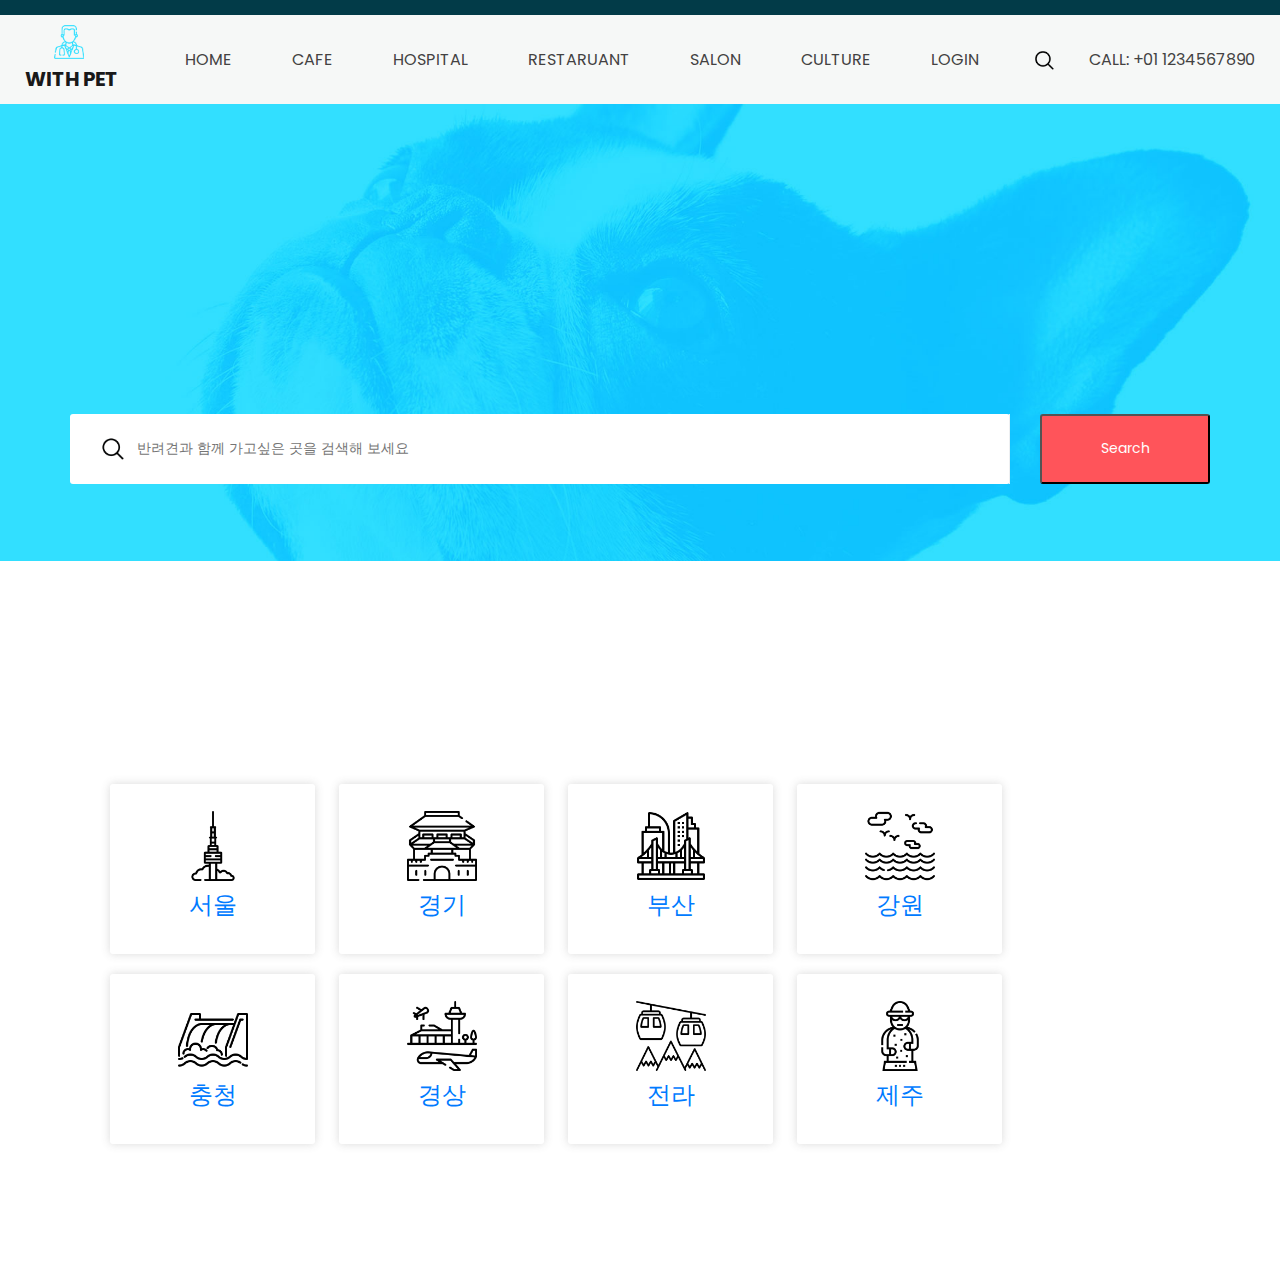
<file: WITH-PET-main/petology-html/region.html>
<!DOCTYPE html>
<html>

<head>
  <!-- Basic -->
  <meta charset="utf-8" />
  <meta http-equiv="X-UA-Compatible" content="IE=edge" />
  <!-- Mobile Metas -->
  <meta name="viewport" content="width=device-width, initial-scale=1, shrink-to-fit=no" />
  <!-- Site Metas -->
  <meta name="keywords" content="" />
  <meta name="description" content="" />
  <meta name="author" content="" />

  <title>Petology</title>

  <!-- slider stylesheet -->
  <link rel="stylesheet" type="text/css"
    href="https://cdnjs.cloudflare.com/ajax/libs/OwlCarousel2/2.1.3/assets/owl.carousel.min.css" />

  <!-- bootstrap core css -->
  <link rel="stylesheet" type="text/css" href="css/bootstrap.css" />

  <!-- fonts style -->
  <link href="https://fonts.googleapis.com/css?family=Dosis:400,500|Poppins:400,700&display=swap" rel="stylesheet">
  <!-- Custom styles for this template -->
  <link href="css/style.css" rel="stylesheet" />
  <!-- responsive style -->
  <link href="css/responsive.css" rel="stylesheet" />
</head>

<body>
    <div class="hero_area">
        <!-- header section strats -->
        <header class="header_section">
          <div class="container-fluid">
            <nav class="navbar navbar-expand-lg custom_nav-container ">
              <a class="navbar-brand" href="index.html">
                <img src="images/logo.png" alt="">
                <span>
                  WITH PET
                </span>
              </a>
              <button class="navbar-toggler" type="button" data-toggle="collapse" data-target="#navbarSupportedContent"
                aria-controls="navbarSupportedContent" aria-expanded="false" aria-label="Toggle navigation">
                <span class="navbar-toggler-icon"></span>
              </button>
    
              <div class="collapse navbar-collapse" id="navbarSupportedContent">
                <div class="d-flex mx-auto flex-column flex-lg-row align-items-center">
                  <ul class="navbar-nav  ">
                    <li class="nav-item active">
                      <a class="nav-link" href="index.html">Home <span class="sr-only">(current)</span></a>
                    </li>
                    <li class="nav-item">
                      <a class="nav-link" href="region.html">CAFE </a>
                    </li>
                    <li class="nav-item">
                      <a class="nav-link" href="region.html">HOSPITAL</a>
                    </li>
                    <li class="nav-item">
                      <a class="nav-link" href="region.html">RESTARUANT</a>
                    </li>
                    <li class="nav-item">
                      <a class="nav-link" href="region.html">SALON</a>
                    </li>
                    <li class="nav-item">
                      <a class="nav-link" href="region.html">CULTURE</a>
                    </li>
                    <li class="nav-item">
                      <a class="nav-link" href="LOGIN.html">LOGIN</a>
                    </li>
                  </ul>
                  <form class="form-inline my-2 my-lg-0 ml-0 ml-lg-4 mb-3 mb-lg-0">
                    <button class="btn  my-2 my-sm-0 nav_search-btn" type="submit"></button>
                  </form>
                </div>
                <div class="quote_btn-container  d-flex justify-content-center">
                  <a href="">
                    Call: +01 1234567890
                  </a>
                </div>
              </div>
            </nav>
          </div>
        </header>
        <!--welcome-hero start -->
		<section id="home" class="slider_section">
			<div class="container">
				<div class="welcome-hero-txt">
				</div>
				<div class="welcome-hero-serch-box">
					<div class="welcome-hero-form">
						<div class="single-welcome-hero-form">
                            <img src="images/search-icon.png" alt="돋보기" width="25" height="25">
							<form action="index.html">
								<input type="text" placeholder="반려견과 함께 가고싶은 곳을 검색해 보세요" />
							</form>
						</div>
					</div>
					<div class="welcome-hero-serch">
						<button class="welcome-hero-btn" onclick="window.location.href='#'">
							 search  <i data-feather="search"></i> 
						</button>
					</div>
				</div>
			</div>
		</section><!--/.welcome-hero-->
		<!--welcome-hero end -->
    </div>
    <!-- end header section -->
    <!--list-topics start -->
    <section id="list-topics" class="list-topics">
        <div class="container">
            <div class="list-topics-content">
                <ul>
                    <li>
                        <div class="single-list-topics-content">
                            <div class="single-list-topics-icon">
                                <i class="#"></i>
                            </div>
                            <img class="region-image" src="images/seoul.png" alt="dd">
                            <h4><a href="#">서울</a></h4>
                        </div>
                    </li>
                    <li>
                        <div class="single-list-topics-content">
                            <div class="single-list-topics-icon">
                                <i class="#"></i>
                            </div>
                            <img class="region-image" src="images/landmark.png" alt="dd">
                            <h4><a href="#">경기</a></h4>
                        </div>
                    </li>
                    <li>
                        <div class="single-list-topics-content">
                            <div class="single-list-topics-icon">
                                <i class="#"></i>
                            </div>
                            <img class="region-image" src="images/busan.png" alt="dd">
                            <h4><a href="#">부산</a></h4>
                        </div>
                    </li>
                    <li>
                        <div class="single-list-topics-content">
                            <div class="single-list-topics-icon">
                                <i class="#"></i>
                            </div>
                            <img class="region-image" src="images/landmark2.png" alt="dd">
                            <h4><a href="#">강원</a></h4>
                        </div>
                    </li>
                    <li>
                        <div class="single-list-topics-content">
                            <div class="single-list-topics-icon">
                                <i class="#"></i>
                            </div>
                            <img class="region-image" src="images/landmark3.png" alt="dd">
                            <h4><a href="#">충청</a></h4>
                        </div>
                    </li>
                    <li>
                        <div class="single-list-topics-content">
                            <div class="single-list-topics-icon">
                                <i class="#"></i>
                            </div>
                            <img class="region-image" src="images/landmark5.png" alt="dd">
                            <h4><a href="#">경상</a></h4>
                        </div>
                    </li>
                    <li>
                        <div class="single-list-topics-content">
                            <div class="single-list-topics-icon">
                                <i class="#"></i>
                            </div>
                            <img class="region-image" src="images/landmark4.png" alt="dd">
                            <h4><a href="#">전라</a></h4>
                        </div>
                    </li>
                    <li>
                        <div class="single-list-topics-content">
                            <div class="single-list-topics-icon">
                                <i class="#"></i>
                            </div>
                            <img class="region-image" src="images/jeju.png" alt="dd">
                            <h4><a href="#">제주</a></h4>
                        </div>
                    </li>
                </ul>
            </div>
        </div><!--/.container-->

    </section><!--/.list-topics-->
    <!--list-topics end-->
</body>
</file>
<file: WITH-PET-main/petology-html/css/style.css>
body {
  font-family: "Poppins", sans-serif;
  color: #0c0c0c;
  background-color: #ffffff;
}

.layout_padding {
  padding: 75px 0;
}

.layout_padding2 {
  padding: 45px 0;
}

.layout_padding2-top {
  padding-top: 45px;
}

.layout_padding2-bottom {
  padding-bottom: 45px;
}

.layout_padding-top {
  padding-top: 75px;
}

.layout_padding-bottom {
  padding-bottom: 75px;
}

.custom_heading {
  color: #030404;
}

.custom_heading span {
  color: #21d7ff;
}

/*header section*/
.hero_area {
  height: 98vh;
  position: relative;
}

.hero_area::before {
  content: "";
  position: absolute;
  width: 100%;
  height: 15px;
  background-color: #023b48;
}

.sub_page .hero_area {
  height: auto;
}

.hero_area.sub_pages {
  height: auto;
}

.header_section {
  background-color: #f6f8f7;
  padding-top: 15px;
}

.header_section .container-fluid {
  padding-right: 25px;
  padding-left: 25px;
}

.header_section .nav_container {
  margin: 0 auto;
}

.header_section .quote_btn-container a {
  color: #434242;
  text-transform: uppercase;
}

.custom_nav-container.navbar-expand-lg .navbar-nav .nav-link {
  padding: 10px 30px;
  color: #434242;
  text-align: center;
  text-transform: uppercase;
}

a,
a:hover,
a:focus {
  text-decoration: none;
}

a:hover,
a:focus {
  color: initial;
}

.btn,
.btn:focus {
  outline: none !important;
  -webkit-box-shadow: none;
          box-shadow: none;
}

.navbar-brand,
.navbar-brand:hover {
  text-transform: uppercase;
  font-weight: bold;
  font-size: 24px;
  color: #fafcfd;
}

.custom_nav-container .nav_search-btn {
  background-image: url(../images/search-icon.png);
  background-size: 22px;
  background-repeat: no-repeat;
  background-position-y: 7px;
  width: 35px;
  height: 35px;
  padding: 0;
  border: none;
}

.navbar-brand {
  display: -webkit-box;
  display: -ms-flexbox;
  display: flex;
  -webkit-box-align: center;
      -ms-flex-align: center;
          align-items: center;
  -webkit-box-orient: vertical;
  -webkit-box-direction: normal;
      -ms-flex-direction: column;
          flex-direction: column;
}

.navbar-brand img {
  width: 30px;
  margin-right: 5px;
}

.navbar-brand span {
  font-size: 20px;
  font-weight: 700;
  color: #191919;
  margin-top: 5px;
}

.custom_nav-container {
  z-index: 99999;
  padding: 5px 0;
}

.custom_nav-container .navbar-toggler {
  outline: none;
}

.custom_nav-container .navbar-toggler .navbar-toggler-icon {
  background-image: url(../images/menu.png);
  background-size: 55px;
}

/*end header section*/
/* slider section */
.slider_section {
  background-image: url(../images/hero.jpg);
  padding: 6% 0;
  background-size: cover;
  background-repeat: no-repeat;
}

.slider_section .row {
  -webkit-box-align: center;
      -ms-flex-align: center;
          align-items: center;
}

.slider_detail-box h1 {
  color: #ffffff;
  font-size: 52px;
}

.slider_detail-box h1 span {
  display: inline-block;
  color: #434242;
  font-weight: bold;
}

.slider_detail-box p {
  color: #f6f8f7;
  margin-top: 45px;
  margin-bottom: 40px;
}

.slider_detail-box .btn-box .btn-1 {
  display: inline-block;
  padding: 10px 45px;
  background-color: #023b48;
  border: 1px solid #023b48;
  color: #ffffff;
  margin-right: 10px;
}

.slider_detail-box .btn-box .btn-1:hover {
  background-color: transparent;
  color: #023b48;
}

.slider_detail-box .btn-box .btn-2 {
  display: inline-block;
  padding: 10px 45px;
  background-color: #ffffff;
  border: 1px solid #ffffff;
  color: #023b48;
}

.slider_detail-box .btn-box .btn-2:hover {
  background-color: transparent;
  color: #ffffff;
}

.slider_img-box {
  margin-right: 5%;
}

.slider_img-box img {
  width: 100%;
}

.carousel-indicators {
  bottom: -15%;
}

.carousel-indicators li {
  width: 20px;
  height: 20px;
  border-radius: 100%;
  opacity: 1;
}

.carousel-indicators .active {
  background-color: #010106;
}

.about_section {
  background-image: url(../images/about-bg.png);
  background-size: cover;
}

.about_section .row {
  -webkit-box-align: baseline;
      -ms-flex-align: baseline;
          align-items: baseline;
}

.about_section .img-box img {
  width: 100%;
}

.about_section .detail-box p {
  margin: 25px 0;
}

.about_section .detail-box a {
  display: inline-block;
  padding: 10px 20px;
  background-color: #023b48;
  border: 1px solid #023b48;
  color: #ffffff;
}

.about_section .detail-box a:hover {
  background-color: transparent;
  color: #023b48;
}

/* region 부분 css */

select,input,textarea,button{box-shadow:none;outline:0!important;}
[placeholder]:focus::-webkit-input-placeholder {
-webkit-transition: opacity 0.3s 0.3s ease; 
-moz-transition: opacity 0.3s 0.3s ease; 
-ms-transition: opacity 0.3s 0.3s ease; 
-o-transition: opacity 0.3s 0.3s ease; 
transition: opacity 0.3s 0.3s ease; 
opacity: 0;
}

.region-image{
    width:70px;
    height:70px;
    margin-bottom: 10px;
}

.welcome-hero-txt { padding-top: 155px;}

.welcome-hero-txt p {
  font-size: 18px;
  color: #fcfcfc;
  margin-top: 25px;
}

.welcome-hero-serch-box{margin-top: 78px;display: flex;}

.welcome-hero-form {
  display: flex;
  background: #fff;
  height: 70px;
  border-radius: 3px;
  width: 85%;
}
.single-welcome-hero-form {
  position: relative;
  display: flex;
  flex-direction: row;
  align-items: center;
  width: 100%;
  padding: 0 30px;
}
.single-welcome-hero-form:first-child{border-right: 1px solid #edeff1;}
.single-welcome-hero-form input {
  margin-left: 10px;
  height: 70px;
  width: 800px;
  border: 0;
  background: transparent;
}
.single-welcome-hero-form input[type="text"]{
  font-size: 14px;
  color: #859098;
  text-transform: capitalize;
  font-weight: 500;
}
.welcome-hero-form-icon {
  position: absolute;
  top: 20px;
  right: 30px;
  color: #252d32;
}
.welcome-hero-btn {
  display:  flex;
  justify-content:  center;
  align-items:  center;
  font-size:  14px;
  color:  #fff;
  width:  170px;
  height:  70px;
  background:  #ff545a;
  text-transform:  capitalize;
  margin-left:  30px;
  border-radius: 3px;
  -webkit-transition: 0.3s linear; 
  -moz-transition: 0.3s linear; 
  -ms-transition: 0.3s linear; 
  -o-transition: 0.3s linear; 
  transition: 0.3s linear;
}
.welcome-hero-btn:hover{/*background: #fd4043;*/background: #f43032;}

.welcome-hero-btn svg {
  width:  14px;
  height:  auto;
  margin-left:  12px;
}


.list-topics-content {
  position: relative;
  top: -98px;
  z-index: 1;
}
.list-topics-content ul li { display: inline-block;}

.single-list-topics-content{
  display: flex;
  align-items: center;
  flex-direction: column;
  justify-content: center;
  width: 205px;
  height: 170px;
  background:#fff;
  border-radius: 3px;
  margin-right: 20px;
  margin-bottom: 20px;
  box-shadow: 0 0px 10px rgba(71,71,71,.2);
  -webkit-transition: .3s linear; 
  -moz-transition:.3s linear; 
  -ms-transition:.3s linear; 
  -o-transition:.3s linear;
  transition: .3s linear;
}
.single-list-topics-content h2>a { margin: 13px 0;}
/*.single-list-topics-content:last-child{margin-right: 0;}*/

.single-list-topics-icon [class^="flaticon-"]:before,.single-list-topics-icon [class*=" flaticon-"]:before,.single-list-topics-icon [class^="flaticon-"]:after,.single-list-topics-icon [class*=" flaticon-"]:after {font-size: 45px;color:#343a3f;}
.single-list-topics-content:hover .single-list-topics-icon [class^="flaticon-"]:before,.single-list-topics-content:hover .single-list-topics-icon [class*=" flaticon-"]:before,.single-list-topics-content:hover .single-list-topics-icon [class^="flaticon-"]:after,.single-list-topics-content:hover .single-list-topics-icon [class*=" flaticon-"]:after {color:#fff;}

.single-list-topics-content:hover h2>a,.single-list-topics-content:hover p{color: #fff!important;}
.single-list-topics-content:hover{
  color: #fff;
  background:#ff545a;
  box-shadow: 0 5px 10px rgba(71,71,71,.4);
}
/* region 부분 끝 */

.service_section .row .col-md-4 {
  display: -webkit-box;
  display: -ms-flexbox;
  display: flex;
  -webkit-box-orient: vertical;
  -webkit-box-direction: normal;
      -ms-flex-direction: column;
          flex-direction: column;
  -webkit-box-align: center;
      -ms-flex-align: center;
          align-items: center;
  text-align: center;
}

.service_section .img_box {
  width: 110px;
  height: 110px;
  border-radius: 100%;
  background-color: #18d3ff;
  display: -webkit-box;
  display: -ms-flexbox;
  display: flex;
  -webkit-box-pack: center;
      -ms-flex-pack: center;
          justify-content: center;
  -webkit-box-align: center;
      -ms-flex-align: center;
          align-items: center;
}

.service_section .img_box img {
  width: 45px;
}

.service_section .detail_box {
  margin-top: 25px;
}

.service_section .detail_box h6 {
  font-weight: bold;
}

.service_section a {
  display: inline-block;
  padding: 12px 25px;
  background-color: #023b48;
  border: 1px solid #023b48;
  color: #ffffff;
}

.service_section a:hover {
  background-color: transparent;
  color: #023b48;
}

.gallery-section {
  background-color: #0dc3ff;
}

.gallery-section .container {
  display: -webkit-box;
  display: -ms-flexbox;
  display: flex;
  -ms-flex-wrap: wrap;
      flex-wrap: wrap;
  -webkit-box-pack: justify;
      -ms-flex-pack: justify;
          justify-content: space-between;
  -webkit-box-align: stretch;
      -ms-flex-align: stretch;
          align-items: stretch;
}

.gallery-section .container h2 {
  color: #ffffff;
}

.gallery-section .img_box {
  margin: 15px 0;
}

.gallery-section .img_box img {
  width: 100%;
  height: 100%;
}

.gallery-section .img_box.box-1 {
  width: 28%;
}

.gallery-section .img_box.box-2 {
  width: 70%;
}

.gallery-section .img_box.box-3 {
  width: 32%;
}

.gallery-section .img_box.box-4 {
  width: 32%;
}

.gallery-section .img_box.box-5 {
  width: 32%;
}

.buy_section {
  text-align: center;
}

.buy_section p {
  margin: 25px 0;
}

.buy_section a {
  display: inline-block;
  padding: 12px 65px;
  background-color: #023b48;
  border: 1px solid #023b48;
  color: #ffffff;
}

.buy_section a:hover {
  background-color: transparent;
  color: #023b48;
}

.client_section .pl-100 {
  padding-left: 100px;
}

.client_section .client_container {
  width: 90%;
  display: -webkit-box;
  display: -ms-flexbox;
  display: flex;
  margin: 0 auto;
  border: 1px solid #606060;
  -webkit-box-align: center;
      -ms-flex-align: center;
          align-items: center;
  padding: 30px 0;
}

.client_section .client_container .img_box {
  width: 200px;
  margin-left: -100px;
}

.client_section .client_container .img_box img {
  min-width: 100%;
}

.client_section .client_container .detail_box {
  padding: 0 35px;
}

.client_section .carousel-indicators li {
  background-color: #0dc3ff;
}

.client_section .carousel-indicators .active {
  background-color: #8c8a8a;
}

.map_section {
  position: relative;
}

.map_section #map {
  position: absolute;
}

.map_section .form_container {
  position: relative;
  width: 50%;
  z-index: 9;
}

.map_section .form_container form {
  background-color: rgba(255, 255, 255, 0.98);
  padding: 45px;
  margin: 75px 0;
}

.map_section .form_container input {
  border: none;
  outline: none;
  background-color: transparent;
  border-bottom: 1px solid #111111;
  padding-top: 35px;
  width: 100%;
}

.map_section .form_container input.message-box {
  padding-top: 55px;
}

.map_section .form_container button {
  display: inline-block;
  padding: 12px 20px;
  background-color: #023b48;
  border: 1px solid #023b48;
  color: #ffffff;
  border-radius: 30px;
  width: 100%;
  margin-top: 35px;
}

.map_section .form_container button:hover {
  background-color: transparent;
  color: #023b48;
}

.info_section {
  background-color: #0dc3ff;
}

.info_items {
  width: 70%;
  margin: 0 auto;
  display: -webkit-box;
  display: -ms-flexbox;
  display: flex;
  -webkit-box-pack: justify;
      -ms-flex-pack: justify;
          justify-content: space-between;
}

.info_items .item {
  width: 200px;
  display: -webkit-box;
  display: -ms-flexbox;
  display: flex;
  -webkit-box-orient: vertical;
  -webkit-box-direction: normal;
      -ms-flex-direction: column;
          flex-direction: column;
  -webkit-box-align: center;
      -ms-flex-align: center;
          align-items: center;
  text-align: center;
}

.info_items .item .img-box {
  width: 80px;
  height: 80px;
  border-radius: 100%;
  background-repeat: no-repeat;
  background-position: center;
}

.info_items .item .detail-box {
  margin-top: 5px;
  color: #fff;
}

.info_items {
  position: relative;
}

.info_items a {
  position: relative;
}

.info_items .item .img-box.box-1 {
  background-image: url(../images/location-white.png);
}

.info_items .item .img-box.box-2 {
  background-image: url(../images/telephone-white.png);
}

.info_items .item .img-box.box-3 {
  background-image: url(../images/envelope-white.png);
}

/* footer section*/
.footer_section {
  background-color: #fbfdfd;
  padding: 20px;
  font-weight: 500;
}

.footer_section p {
  color: #292929;
  margin: 0;
  text-align: center;
}

.footer_section a {
  color: #292929;
}

/* end footer section*/
/*# sourceMappingURL=style.css.map */
</file>
<file: WITH-PET-main/petology-html/css/responsive.css>
@media (max-width: 1120px) {
  .hero_area {
    height: auto;
  }

  .slider_section {
    padding: 50px 0;
  }

  .quote_btn-container {
    display: none;
  }

  .quote_btn-container a {
    display: none;
  }
}

@media (max-width: 992px) {
  .custom_nav-container .nav_search-btn {
    background-position: center;
  }

  .map_section .form_container form {
    width: 450px;
  }
}

@media (max-width: 768px) {
  .slider_detail-box {
    text-align: center;
  }
  .info_section .col-md-3 {
    text-align: center;
  }

  .info_section .col-md-3:not(:nth-last-child(1)) {
    margin-bottom: 35px;
  }

  .tasty_section h2 {
    font-size: 80px;
  }

  .contact_section {
    background-size: cover;
  }

  .info_items {
    flex-direction: column;
    align-items: center;
  }

  .info_items .item {
    margin: 20px 0;
  }

  .info_items::before {
    display: none;
  }

  .slider_img-box {
    margin: 25px 0 45px 0;
  }

  .carousel-indicators {
    bottom: -5%;
  }

  .col-md-6.offset-md-2 {
    margin: 40px 0;
    text-align: center;
  }
}

@media (max-width: 576px) {
  .client_section .client_container {
    flex-direction: column;
    align-items: center;
  }

  .client_section .pl-100 {
    padding-left: 0;
  }

  .client_section .client_container .img_box {
    margin: -150px auto 25px auto;
  }

  .client_section .client_container {
    margin-top: 100px;
  }

  .gallery-section .container {
    flex-direction: column;
  }

  .gallery-section .img_box {
    width: 100% !important;
  }

  .map_section .form_container {
    width: 100%;
  }

  .map_section .form_container form {
    width: 100%;
  }

  .map_section #map {
    position: relative;
    height: 450px !important;
  }
}

@media (max-width: 480px) {
  .slider_detail-box h1 {
    font-size: 40px;
  }
}

@media (max-width: 420px) {
}

@media (max-width: 360px) {
  .btn-box {
    display: flex;
    flex-direction: column;
    align-items: center;
  }
  .slider_detail-box .btn-box .btn-1 {
    margin-bottom: 10px;
    margin-right: 0;
  }
}

@media (min-width: 1200px) {
  .container {
    max-width: 1170px;
  }
}
</file>
